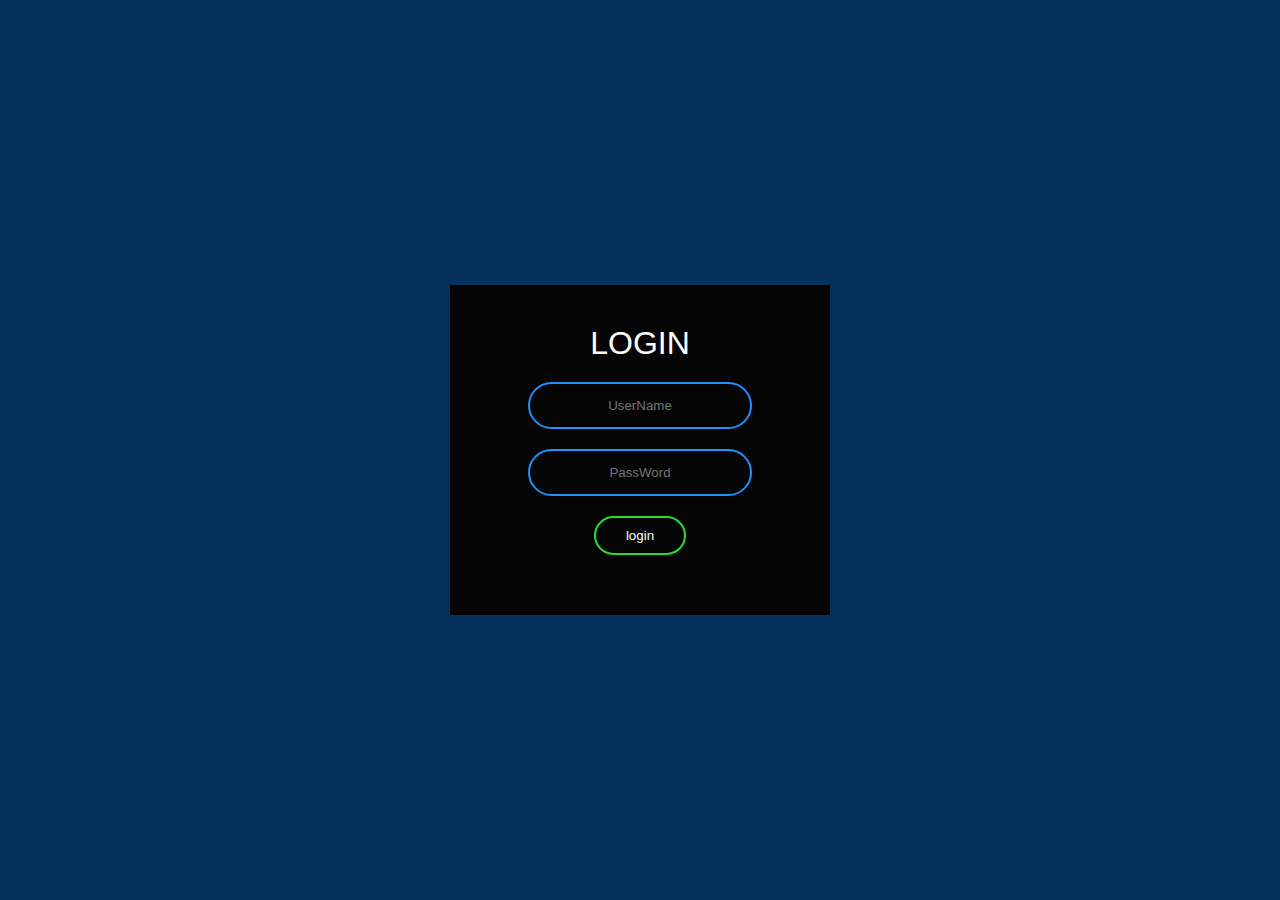
<file: index.html>
<!DOCTYPE html>
<html lang="en">
<head>
	<meta charset="UTF-8">
	<title>LOGIN</title>
	<style>
		*{
			margin: 0;
			padding: 0;
		}
		body{
			font-family: sans-serif;
			background: #04315d;
		}
		.box {
			width: 300px;
			padding: 40px;
			border: 2px solid #04315d;
			background: #060505;
			position: absolute;
			top: 50%;
			left: 50%;
			transform:  translate(-50%,-50%);
			text-align: center;

		}
		.box h1{
			color: white;
			text-transform: uppercase;
			font-weight: 500;
		}
		.box input[type='text'], .box input[type='password'], .box input[type='submit']{
			display: block;
			margin: 20px auto;
			text-align: center;
			padding: 14px 10px;
			border: 2px solid dodgerblue;
			background: none;
			border-radius: 24px;
			outline: none;
			width: 200px;
			transition: .25s;
		}
		.box input[type='text']:focus, .box input[type='password']:focus{
			width: 280px;
			border: 2px solid #29dc30;
			color: white;
		}
		.box input[type='submit']{
			width: auto;
			padding: 10px 30px;
			color: white;
			border: 2px solid #29dc30;
			cursor: pointer;
		}
		.box input[type='submit']:hover{
			background: #29dc30;
			
		}
	</style>
</head>
<body>
	<form action="index4.html" class="box">
		<h1>LOGIN</h1>
		<input type="text" placeholder="UserName" />
		<input type="password" placeholder="PassWord" />
		<input type="submit" value="login" />
	</form>
</body>
</html>
</file>
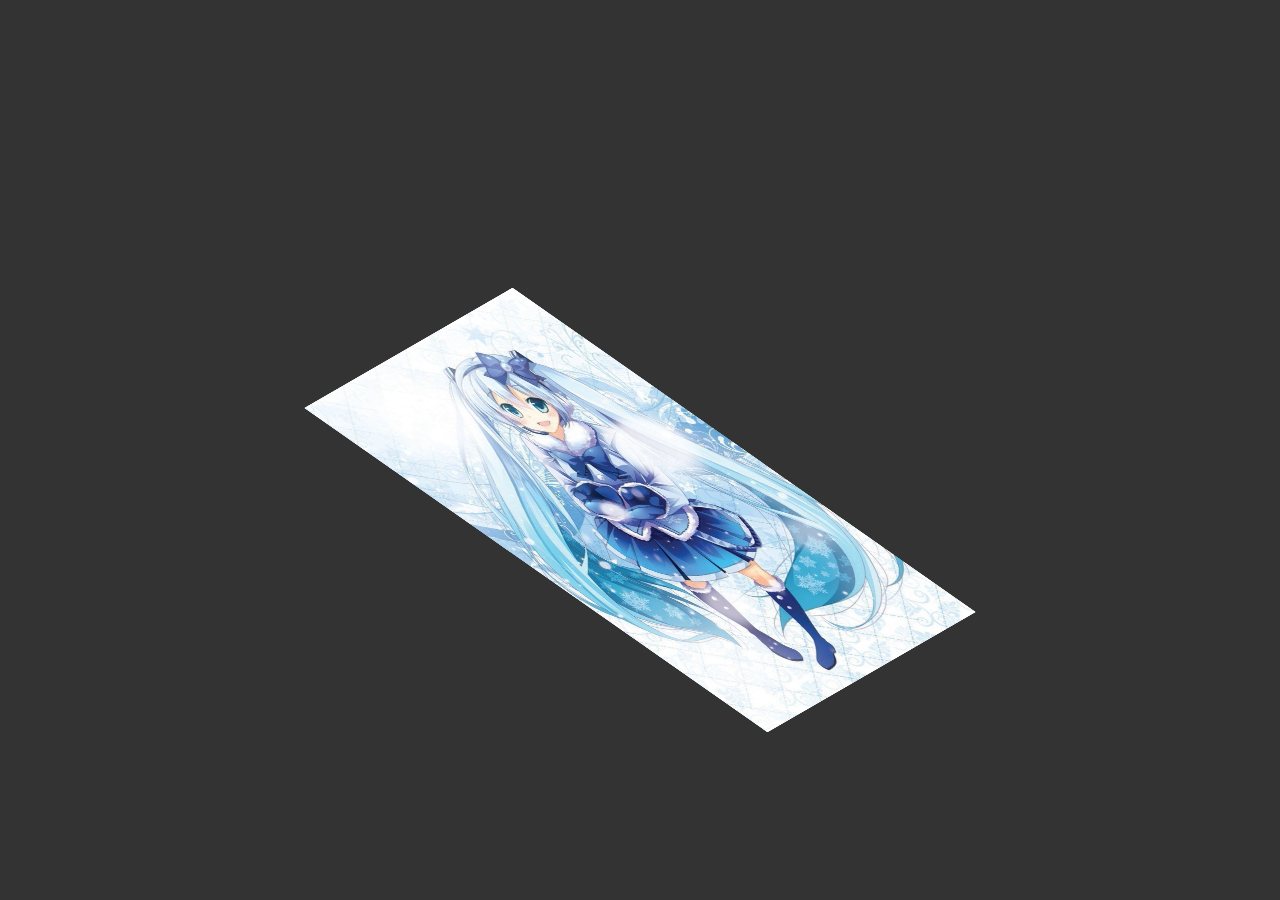
<file: 图片悬浮/index.html>
<!DOCTYPE html>
<html lang="en">
<head>
	<meta charset="UTF-8">
	<title>图片悬浮特效</title>
	<link rel="stylesheet" href="style.css">
</head>
<body>
	<div class="container">
		<img src="11150474_222140270155.jpg" alt="">
		<img src="11150474_222140270155.jpg" alt="">
		<img src="11150474_222140270155.jpg" alt="">
		<img src="11150474_222140270155.jpg" alt="">
	</div>
</body>
</html>
</file>
<file: 图片悬浮/style.css>
body{
	margin: 0;
	padding: 0;
	width: 100%;
	height: 100vh;
	display: flex;
	align-items: center;
	justify-content: center;
	background: rgba(0,0,0,.8);
}

.container{
	position: relative;
	width: 300px;
	height: 640px;
	background: rgba(0,0,0,.1);
	transform: rotate(-30deg) skew(25deg) scale(.8);
	transition: .8s;
	margin-top: 120px;
}
.container img{
	position: absolute;
	width: 100%;
	height: 100%;
	transition: .5s;
}

.container:hover img:nth-child(4){
	transform: translate(160px, -160px);
	opacity: 1;
}
.container:hover img:nth-child(3){
	transform: translate(120px, -120px);
	opacity: .8;
}
.container:hover img:nth-child(2){
	transform: translate(80px, -80px);
	opacity: .6;
}
.container:hover img:nth-child(1){
	transform: translate(40px, -40px);
	opacity: .4;
}
</file>
